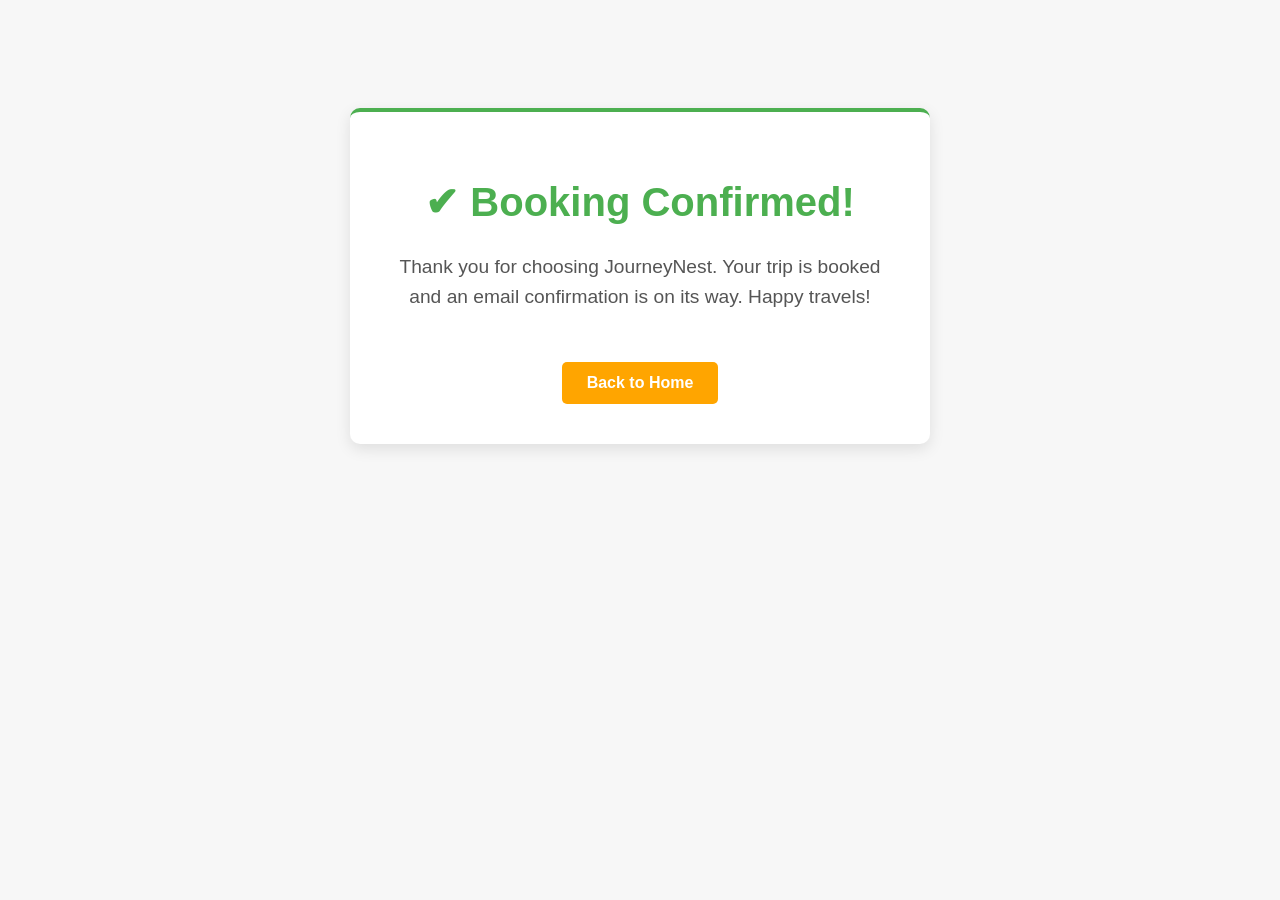
<file: templates/confirmation.html>
<!DOCTYPE html>
<html lang="en">
<head>
    <meta charset="UTF-8">
    <title>Booking Confirmed! - JourneyNest</title>
    <style>
        body { font-family: Arial, sans-serif; background-color: #f7f7f7; text-align: center; padding-top: 100px; }
        .confirmation-box { background: white; max-width: 500px; margin: auto; padding: 40px; border-radius: 10px; box-shadow: 0 5px 15px rgba(0,0,0,0.1); border-top: 4px solid #4CAF50;}
        h1 { color: #4CAF50; font-size: 2.5rem; }
        p { color: #555; font-size: 1.2rem; line-height: 1.6; }
        .home-link { display: inline-block; margin-top: 30px; padding: 12px 25px; background-color: #ffa500; color: white; text-decoration: none; border-radius: 5px; font-weight: bold; }
    </style>
</head>
<body>
    <div class="confirmation-box">
        <h1>✔ Booking Confirmed!</h1>
        <p>Thank you for choosing JourneyNest. Your trip is booked and an email confirmation is on its way. Happy travels!</p>
        <a href="/" class="home-link">Back to Home</a>
    </div>
</body>
</html>
</file>
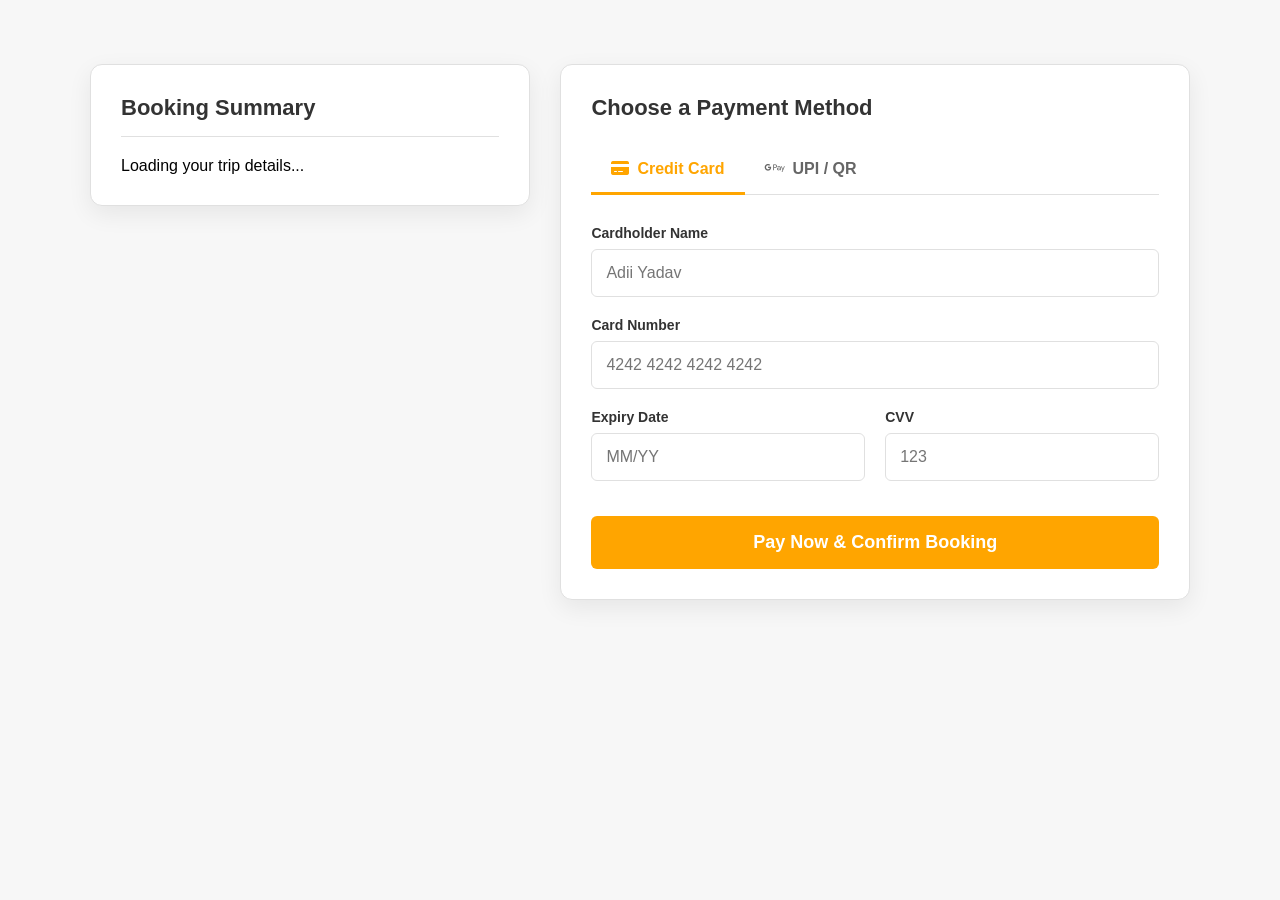
<file: templates/payment.html>
<!DOCTYPE html>
<html lang="en">
<head>
    <meta charset="UTF-8">
    <meta name="viewport" content="width=device-width, initial-scale=1.0">
    <title>Complete Your Booking - JourneyNest</title>
    <link rel="stylesheet" href="https://cdnjs.cloudflare.com/ajax/libs/font-awesome/6.4.0/css/all.min.css" />
    <style>
        /* --- General Styles --- */
        :root {
            --orange: #ffa500;
            --orange-light: rgba(255, 165, 0, 0.15);
            --grey-light: #f7f7f7;
            --grey-border: #e0e0e0;
            --text-dark: #333;
            --text-light: #666;
        }

        * {
            box-sizing: border-box;
            margin: 0;
            padding: 0;
        }

        body {
            font-family: -apple-system, BlinkMacSystemFont, "Segoe UI", Roboto, Helvetica, Arial, sans-serif;
            background-color: var(--grey-light);
            padding: 4rem 1rem;
        }

        /* --- Main Layout Container --- */
        .payment-page-container {
            max-width: 1100px;
            margin: 0 auto;
            display: flex;
            flex-wrap: wrap;
            gap: 30px;
            align-items: flex-start;
        }

        /* --- Summary Column --- */
        .summary-column {
            flex: 1;
            min-width: 320px;
            background: #ffffff;
            padding: 30px;
            border-radius: 12px;
            box-shadow: 0 8px 25px rgba(0, 0, 0, 0.07);
            border: 1px solid var(--grey-border);
        }

        .summary-column h3 {
            font-size: 22px;
            color: var(--text-dark);
            margin-bottom: 20px;
            padding-bottom: 15px;
            border-bottom: 1px solid var(--grey-border);
        }

        .summary-column .detail-item {
            display: flex;
            justify-content: space-between;
            font-size: 16px;
            color: var(--text-light);
            padding: 12px 0;
        }
        
        .summary-column .detail-item strong {
            color: var(--text-dark);
            font-weight: 600;
        }

        .summary-column .total-price {
            font-size: 24px;
            font-weight: 700;
            color: var(--orange);
            display: flex;
            justify-content: space-between;
            margin-top: 20px;
            padding-top: 20px;
            border-top: 1px solid var(--grey-border);
        }

        /* --- Payment Method Column --- */
        .method-column {
            flex: 1.5;
            min-width: 320px;
            background: #ffffff;
            padding: 30px;
            border-radius: 12px;
            box-shadow: 0 8px 25px rgba(0, 0, 0, 0.07);
            border: 1px solid var(--grey-border);
        }

        .method-column h3 {
             font-size: 22px;
            color: var(--text-dark);
            margin-bottom: 25px;
        }

        .payment-tabs {
            display: flex;
            border-bottom: 1px solid var(--grey-border);
            margin-bottom: 30px;
        }

        .payment-tab {
            padding: 14px 20px;
            cursor: pointer;
            border-bottom: 3px solid transparent;
            font-weight: 600;
            color: var(--text-light);
            transition: all 0.2s ease-in-out;
            margin-bottom: -1px; /* Aligns border with the bottom line */
        }
        
        .payment-tab i {
            margin-right: 8px;
        }

        .payment-tab.active {
            color: var(--orange);
            border-bottom-color: var(--orange);
        }

        .payment-panel { display: none; }
        .payment-panel.active { display: block; }
        
        /* --- Nicer Form Styling --- */
        .form-group {
            margin-bottom: 20px;
        }

        .payment-panel label {
            display: block;
            margin-bottom: 8px;
            font-weight: 600;
            font-size: 14px;
            color: var(--text-dark);
        }

        .payment-panel input {
            width: 100%;
            padding: 14px;
            border: 1px solid var(--grey-border);
            border-radius: 6px;
            font-size: 16px;
            transition: border-color 0.2s, box-shadow 0.2s;
        }

        .payment-panel input:focus {
            border-color: var(--orange);
            outline: none;
            box-shadow: 0 0 0 3px var(--orange-light);
        }

        .card-form-grid {
            display: grid;
            grid-template-columns: 1fr 1fr;
            gap: 20px;
        }

        /* --- Pay Button --- */
        .pay-button {
            width: 100%;
            padding: 16px;
            margin-top: 15px;
            background-color: var(--orange);
            color: white;
            border: none;
            border-radius: 6px;
            font-size: 18px;
            font-weight: bold;
            cursor: pointer;
            transition: background-color 0.3s, transform 0.2s;
        }

        .pay-button:hover {
            background-color: #e69500;
            transform: translateY(-2px);
        }
        
        /* --- UPI Panel Content --- */
        .upi-content {
            text-align: center;
            padding: 1rem 0;
        }
        
        .upi-content p {
            font-size: 16px;
            color: var(--text-light);
            margin-bottom: 1rem;
        }
        
    </style>
</head>
<body>

    <div class="payment-page-container">
        <div class="summary-column" id="booking-summary">
            <h3>Booking Summary</h3>
            <p>Loading your trip details...</p>
        </div>
        
        <div class="method-column">
            <h3>Choose a Payment Method</h3>
            <div class="payment-tabs">
                <div class="payment-tab active" data-target="credit-card-panel"><i class="fas fa-credit-card"></i>Credit Card</div>
                <div class="payment-tab" data-target="upi-panel"><i class="fab fa-google-pay"></i>UPI / QR</div>
            </div>

            <div id="credit-card-panel" class="payment-panel active">
                <form action="/process_payment" method="POST">
                    <input type="hidden" id="form-destination" name="destination">
                    <input type="hidden" id="form-source" name="source">
                    <input type="hidden" id="form-date" name="date">
                    <input type="hidden" id="form-guests" name="guests">
                    <input type="hidden" id="form-price" name="price">
                    
                    <div class="form-group">
                        <label for="cardholder_name">Cardholder Name</label>
                        <input type="text" id="cardholder_name" name="cardholder_name" placeholder="Adii Yadav" required>
                    </div>

                    <div class="form-group">
                        <label for="card_number">Card Number</label>
                        <input type="text" id="card_number" name="card_number" placeholder="4242 4242 4242 4242" required>
                    </div>

                    <div class="card-form-grid">
                        <div class="form-group">
                           <label for="expiry_date">Expiry Date</label>
                           <input type="text" id="expiry_date" name="expiry_date" placeholder="MM/YY" required>
                        </div>
                        <div class="form-group">
                           <label for="cvv">CVV</label>
                           <input type="text" id="cvv" name="cvv" placeholder="123" required>
                        </div>
                    </div>

                    <button type="submit" class="pay-button">Pay Now & Confirm Booking</button>
                </form>
            </div>

            <div id="upi-panel" class="payment-panel">
               <div class="upi-content">
                    <p>Scan with any UPI app like Google Pay, PhonePe, etc.</p>
                    <p>After paying, click below to confirm your booking.</p>
                    <form action="/process_payment" method="POST">
                         <input type="hidden" id="upi-destination" name="destination">
                         <input type="hidden" id="upi-source" name="source">
                         <input type="hidden" id="upi-date" name="date">
                         <input type="hidden" id="upi-guests" name="guests">
                         <input type="hidden" id="upi-price" name="price">
                         <input type="hidden" name="cardholder_name" value="UPI Payment">
                         <button type="submit" class="pay-button">I have paid, Confirm Booking</button>
                    </form>
               </div>
            </div>
        </div>
    </div>
    
    <script>
        document.addEventListener('DOMContentLoaded', () => {
            // --- Payment Tab Switching Logic ---
            const paymentTabs = document.querySelectorAll('.payment-tab');
            const paymentPanels = document.querySelectorAll('.payment-panel');

            paymentTabs.forEach(tab => {
                tab.addEventListener('click', () => {
                    paymentTabs.forEach(t => t.classList.remove('active'));
                    paymentPanels.forEach(p => p.classList.remove('active'));

                    tab.classList.add('active');
                    const targetPanelId = tab.getAttribute('data-target');
                    document.getElementById(targetPanelId).classList.add('active');
                });
            });

            // --- Booking Summary Population Logic ---
            const summaryElement = document.getElementById('booking-summary');
            const params = new URLSearchParams(window.location.search);

            const destination = params.get('destination') || 'Not selected';
            const source = params.get('source') || 'Not selected';
            const date = params.get('date') || 'Not selected';
            const guests = params.get('guests') || '0';
            const price = parseFloat(params.get('price')) || 0;

            if (destination !== 'Not selected') {
                // Display summary details
                summaryElement.innerHTML = `
                    <h3>Booking Summary</h3>
                    <div class="detail-item"><span>Package:</span> <strong>Trip to ${destination}</strong></div>
                    <div class="detail-item"><span>From:</span> <strong>${source}</strong></div>
                    <div class="detail-item"><span>Date:</span> <strong>${date}</strong></div>
                    <div class="detail-item"><span>Guests:</span> <strong>${guests}</strong></div>
                    <div class="total-price">
                        <span>Total:</span>
                        <span>₹${price.toLocaleString('en-IN')}</span>
                    </div>
                `;
                
                // Set hidden form input values for both forms
                document.getElementById('form-destination').value = destination;
                document.getElementById('form-source').value = source;
                document.getElementById('form-date').value = date;
                document.getElementById('form-guests').value = guests;
                document.getElementById('form-price').value = price;

                document.getElementById('upi-destination').value = destination;
                document.getElementById('upi-source').value = source;
                document.getElementById('upi-date').value = date;
                document.getElementById('upi-guests').value = guests;
                document.getElementById('upi-price').value = price;
            }
        });
    </script>
</body>
</html>
</file>
